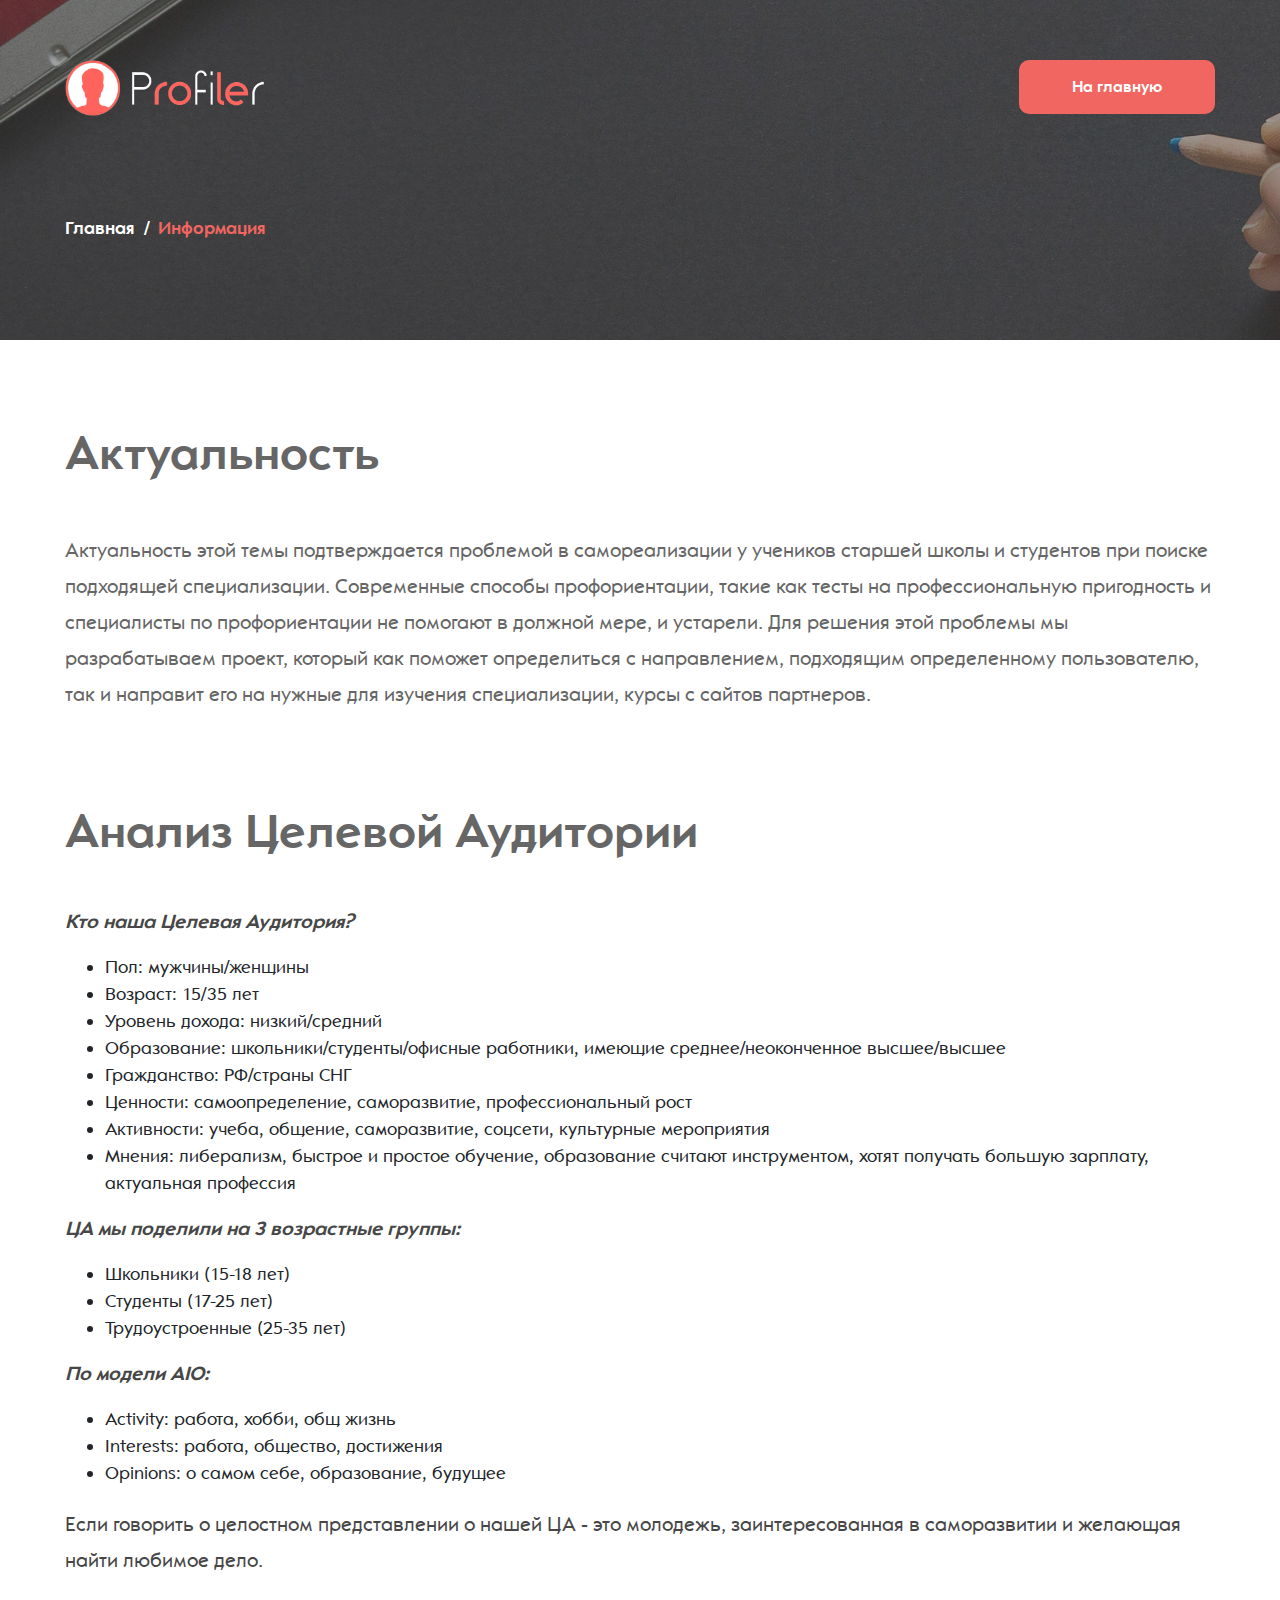
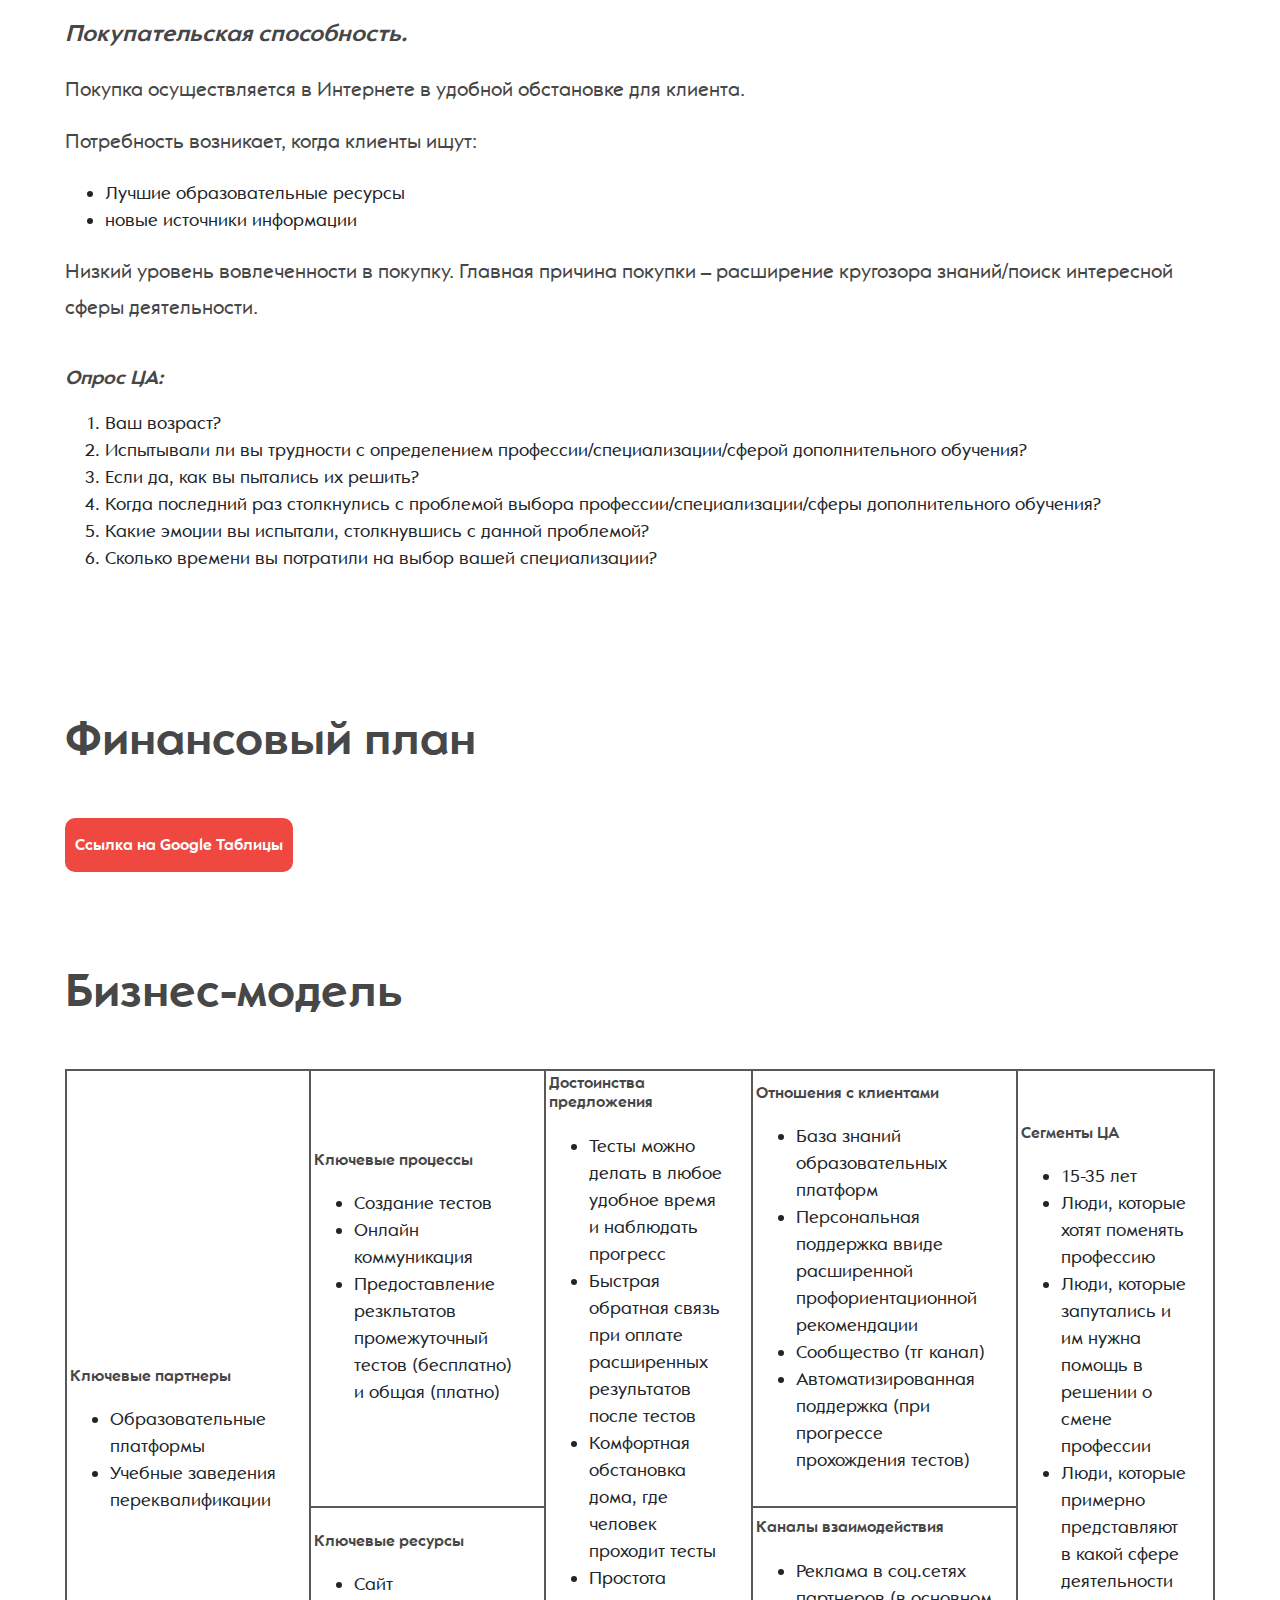
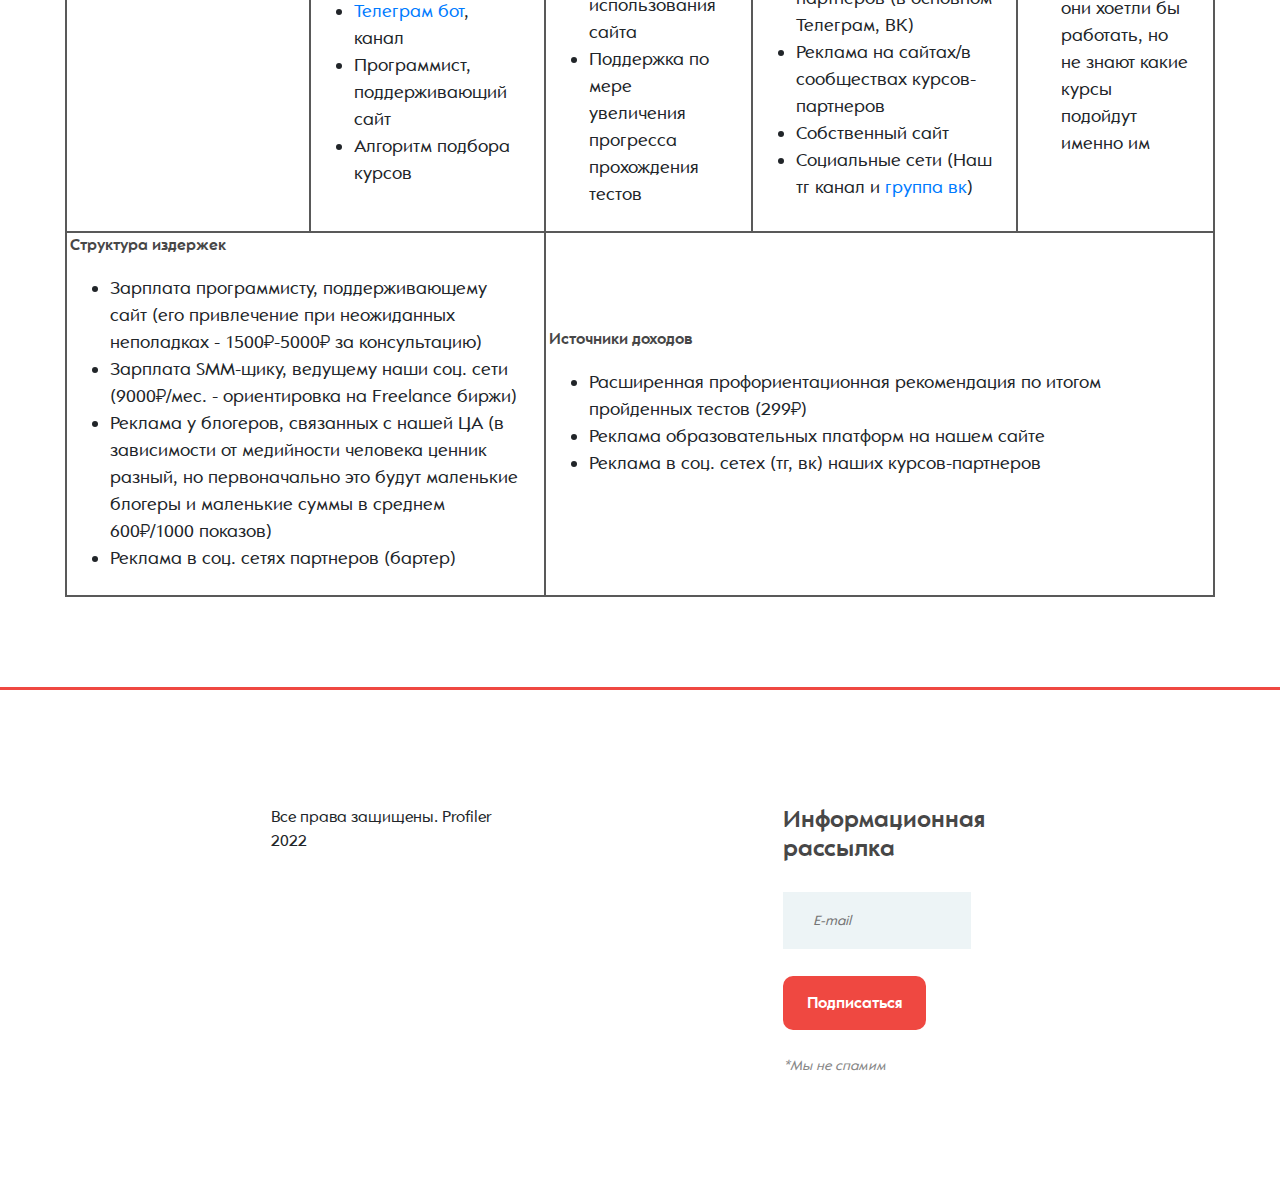
<file: info.html>
<!DOCTYPE html>
<html lang="en">
<head>
	<title>Информация</title>
	<meta charset="UTF-8">
	<meta name="description" content="Мы покажем тебе путь!">
	<meta name="keywords" content="webuni, education, creative, html">
	<meta name="viewport" content="width=device-width, initial-scale=1.0">
	<!-- Favicon -->   
	<link href="img/favicon.ico" rel="shortcut icon"/>

	<!-- Google Fonts -->
	<link href="https://fonts.googleapis.com/css?family=Raleway:400,400i,500,500i,600,600i,700,700i,800,800i" rel="stylesheet">

	<!-- Stylesheets -->
	<link rel="stylesheet" href="css/bootstrap.min.css"/>
	<link rel="stylesheet" href="css/font-awesome.min.css"/>
	<link rel="stylesheet" href="css/owl.carousel.css"/>
	<link rel="stylesheet" href="css/style.css"/>


	<script src="https://telegram.org/js/telegram-web-app.js"></script>
</head>
<body>
	<!-- Page Preloder -->
	<div id="preloder">
		<div class="loader"></div>
	</div>

	<!-- Header section -->
	<header class="header-section">
		<div class="container">
			<div class="row">
				<div class="col-lg-3 col-md-3">
					<div class="site-logo">
						<img src="img/logo.png" alt="">
					</div>
					<!--<div class="nav-switch">
						<i class="fa fa-bars"></i>
					</div>-->
				</div>
				<div class="col-lg-9 col-md-9">
					<a href="index.html" class="site-btn header-btn">На главную</a>
					<nav class="main-menu">
						<ul>
						</ul>
					</nav>
				</div>
			</div>
		</div>
	</header>
	<!-- Header section end -->

	<!-- Page info -->
	<div class="page-info-section set-bg" data-setbg="img/page-bg/5.jpg">
		<div class="container">
			<div class="site-breadcrumb">
				<a href="index.html">Главная</a>
				<span>Информация</span>
			</div>
		</div>
	</div>
	<!-- Page info end -->
	
	<!-- Page -->
	<section class="elements-page spadinfo pb-0">
		<div class="container">
			<div class="element">
				<h2 class="e-title">Актуальность</h2>
				<p>Актуальность этой темы подтверждается проблемой в самореализации у учеников старшей школы и студентов при поиске подходящей специализации. Современные способы профориентации, такие как тесты на профессиональную пригодность и специалисты по профориентации не помогают в должной мере, и устарели. Для решения этой проблемы мы разрабатываем проект, который как поможет определиться с направлением, подходящим определенному пользователю, так и направит его на нужные для изучения специализации, курсы с сайтов партнеров.</p>
			</div>
			<div class="element">
				<h2 class="e-title">Анализ Целевой Аудитории</h2>
				<p><h5><i>Кто наша Целевая Аудитория?</i></h5>
					<ul>
						<li>Пол: мужчины/женщины</li>
						<li>Возраст: 15/35 лет</li>
						<li>Уровень дохода: низкий/средний</li>
						<li>Образование: школьники/студенты/офисные работники, имеющие среднее/неоконченное высшее/высшее</li>
						<li>Гражданство: РФ/страны СНГ</li>
						<li>Ценности: самоопределение, саморазвитие, профессиональный рост</li>
						<li>Активности: учеба, общение, саморазвитие, соцсети, культурные мероприятия</li>
						<li>Мнения: либерализм, быстрое и простое обучение, образование считают инструментом, хотят получать большую зарплату, актуальная профессия</li>
					</ul>
					<h5><i>ЦА мы поделили на 3 возрастные группы:</i></h4>
					<ul>
						<li>Школьники (15-18 лет)</li>
						<li>Студенты (17-25 лет)</li>
						<li>Трудоустроенные (25-35 лет)</li>
					</ul>
					<h5><i>По модели AIO:</i></h4>
					<ul>
						<li>Activity: работа, хобби, общ жизнь</li>
						<li>Interests: работа, общество, достижения</li>
						<li>Opinions: о самом себе, образование, будущее</li>
					</ul>
					<p>Если говорить о целостном представлении о нашей ЦА - это молодежь, заинтересованная в саморазвитии и желающая найти любимое дело.</p>
					<br><h4><i>Покупательская способность.</i></h4><br>
					<p>Покупка осуществляется в Интернете в удобной обстановке для клиента.</p> 
					<p>Потребность возникает, когда клиенты ищут:</p>
					<ul>
						<li>Лучшие образовательные ресурсы</li>
						<li>новые источники информации</li>
					</ul>
					<p>Низкий уровень вовлеченности в покупку. Главная причина покупки – расширение кругозора знаний/поиск интересной сферы деятельности.</p>
					<br>
					<h5><i>Опрос ЦА:</i></h5>
					<ol>
						<li>Ваш возраст?</li>
						<li>Испытывали ли вы трудности с определением профессии/специализации/сферой дополнительного обучения?</li>
						<li>Если да, как вы пытались их решить?</li>
						<li>Когда последний раз столкнулись с проблемой выбора  профессии/специализации/сферы дополнительного обучения?</li>
						<li>Какие эмоции вы испытали, столкнувшись с данной проблемой?</li>
						<li>Сколько времени вы потратили на выбор вашей специализации?</li>
					</ol>
				</p>
			</div>
			<div class="element">
				<div class="cd-index cd-main-content">
					<div class="pt-5">
						<h2 class="e-title">Финансовый план</h2>
						<a href="https://docs.google.com/spreadsheets/d/17TNgQ25KJbqHJ_dyDQ4QqzaJ4YllJyU_29BSMVV2xc8/edit#gid=0" class="site-btn">Ссылка на Google Таблицы</a>
					</div>
				</div>
			</div>
			<div class="element">
				<h2 class="e-title">Бизнес-модель</h2>
				<table class="iksweb">
					<tbody>
						<tr>
							<td rowspan="2">
								<h6>Ключевые партнеры</h6>
								<ul>
									<li>Образовательные платформы</li>
									<li>Учебные заведения переквалификации</li>
								</ul>
							</td>
							<td>
								<h6>Ключевые процессы</h6>
								<ul>
									<li>Создание тестов</li>
									<li>Онлайн коммуникация</li>
									<li>Предоставление резкльтатов промежуточный тестов (бесплатно) и общая (платно)</li>
								</ul>
							</td>
							<td rowspan="2">
								<h6>Достоинства предложения</h6>
								<ul>
									<li>Тесты можно делать в любое удобное время и наблюдать прогресс</li>
									<li>Быстрая обратная связь при оплате расширенных результатов после тестов</li>
									<li>Комфортная обстановка дома, где человек проходит тесты</li>
									<li>Простота использования сайта</li>
									<li>Поддержка по мере увеличения прогресса прохождения тестов</li>
								</ul>
							</td>
							<td>
								<h6>Отношения с клиентами</h6>
								<ul>
									<li>База знаний образовательных платформ</li>
									<li>Персональная поддержка ввиде расширенной профориентационной рекомендации</li>
									<li>Сообщество (тг канал)</li>
									<li>Автоматизированная поддержка (при прогрессе прохождения тестов)</li>
								</ul>
							</td>
							<td rowspan="2">
								<h6>Сегменты ЦА</h6>
								<ul>
									<li>15-35 лет</li>
									<li>Люди, которые хотят поменять профессию</li>
									<li>Люди, которые запутались и им нужна помощь в решении о смене профессии</li>
									<li>Люди, которые примерно представляют в какой сфере деятельности они хоетли бы работать, но не знают какие курсы подойдут именно им</li>
								</ul>
							</td>
						</tr>
						<tr>
							<td>
								<h6>Ключевые ресурсы</h6>
								<ul>
									<li>Сайт</li>
									<li><a href="https://t.me/ProfilerTeam_bot" target="_blank">Телеграм бот</a>, канал</li>
									<li>Программист, поддерживающий сайт</li>
									<li>Алгоритм подбора курсов</li>
								</ul>
							</td>
							<td>
								<h6>Каналы взаимодействия</h6>
								<ul>
									<li>Реклама в соц.сетях партнеров (в основном Телеграм, ВК)</li>
									<li>Реклама на сайтах/в сообществах курсов-партнеров</li>
									<li>Собственный сайт</li>
									<li>Социальные сети (Наш тг канал и <a href="https://vk.com/profilerteam" target="_blank">группа вк</a>)</li>
								</ul>
							</td>
						</tr>
						<tr>
							<td colspan="2">
								<h6>Структура издержек</h6>
								<ul>
									<li>Зарплата программисту, поддерживающему сайт (его привлечение при неожиданных неполадках - 1500₽-5000₽ за консультацию)</li>
									<li>Зарплата SMM-щику, ведущему наши соц. сети (9000₽/мес. - ориентировка на Freelance биржи)</li>
									<li>Реклама у блогеров, связанных с нашей ЦА (в зависимости от медийности человека ценник разный, но первоначально это будут маленькие блогеры и маленькие суммы в среднем 600₽/1000 показов)</li>
									<li>Реклама в соц. сетях партнеров (бартер)</li>
								</ul>
							</td>
							<td colspan="3">
								<h6>Источники доходов</h6>
								<ul>
									<li>Расширенная профориентационная рекомендация по итогом пройденных тестов (299₽)</li>
									<li>Реклама образовательных платформ на нашем сайте</li>
									<li>Реклама в соц. сетех (тг, вк) наших курсов-партнеров</li>
								</ul>
							</td>
						</tr>
					</tbody>
				</table>
			</div>
		</div>
	</section>
	<!-- Page end -->


	<!-- footer section -->
	<footer class="footer-section spad pb-0">
		<div class="footer-top">
			<div class="footer-warp">
				<div class="row">
					<div class="widget-item">
						
					</div>
					<div class="widget-item">
						Все права защищены. Profiler 2022
					</div>
					<div class="widget-item">
						
					</div>
					<div class="widget-item">
						<h4>Информационная рассылка</h4>
						<form class="footer-newslatter">
							<input type="email" placeholder="E-mail" required>
							<button class="site-btn">Подписаться</button>
							<p>*Мы не спамим</p>
						</form>
					</div>
				</div>
			</div>
		</div>
	</footer> 
	<!-- footer section end -->


	<!--====== Javascripts & Jquery ======-->
	<script src="js/jquery-3.2.1.min.js"></script>
	<script src="js/bootstrap.min.js"></script>
	<script src="js/mixitup.min.js"></script>
	<script src="js/circle-progress.min.js"></script>
	<script src="js/owl.carousel.min.js"></script>
	<script src="js/main.js"></script>
</body>
</html>
</file>
<file: css/style.css>
/* =================================
------------------------------------
  WebUni - Education Template
  Version: 1.0
 ------------------------------------ 
 ====================================*/

/*----------------------------------------*/
/* Template default CSS
/*----------------------------------------*/

@font-face {
	font-family: 'Opel Sans';
	font-style: normal;
	font-weight: normal;
	src: local('Opel Sans'),
		url('/fonts/Opel-Sans-Regular.woff2') format('woff2'), 
		url('/fonts/Opel-Sans-Regular.woff') format('woff'),
		url('/fonts/Opel-Sans-Regular.ttf') format('ttf');
}

@font-face {
	font-family: 'Opel Sans';
	font-style: normal;
	font-weight: bold;
	src: local('Opel Sans'),
		url('/fonts/Opel-Sans-Bold.woff2') format('woff2'), 
		url('/fonts/Opel-Sans-Bold.woff') format('woff'),
		url('/fonts/Opel-Sans-Bold.ttf') format('ttf');
}

html,
body {
	height: 100%;
	font-family: 'Opel Sans', 'Raleway', sans-serif;
	-webkit-font-smoothing: antialiased;
	-moz-osx-font-smoothing: antialiased;
}

h1,
h2,
h3,
h4,
h5,
h6 {
	margin: 0;
	font-weight: bold;
	color: #474747;
}

h1 {
	font-size: 70px;
}

h2 {
	font-size: 36px;
}

h3 {
	font-size: 30px;
}

h4 {
	font-size: 24px;
}

h5 {
	font-size: 20px;
}

h6 {
	font-size: 16px;
}

p {
	font-size: 14.1px;
	color: #878787;
	line-height: 2.2;
	font-weight: 500;
}

progress {
  	height: 8px;
	width: 100%;
	text-align: center;
	background: #f1f1f1;
	appearance: none;
}

progress::-webkit-progress-bar {
	width: 100%;
	height: 10px;
	border-radius: 10px;
	background: #f1f1f1;
}

progress::-webkit-progress-value {
	border-radius: 10px;
	background: #ef4841;
}

progress::-moz-progress-bar {
	border-radius: 5px;
	background: #ef4841;
}

img {
	max-width: 100%;
}

input:focus,
select:focus,
button:focus,
textarea:focus {
	outline: none;
}

::-webkit-input-placeholder {
	font-style: italic;
}

::-ms-input-placeholder {
	font-style: italic;
}

:-ms-input-placeholder {
	font-style: italic;
}

::placeholder {
	font-style: italic;
}

a:hover {
	color: #ef4841;
}

a:hover,
a:focus {
	text-decoration: none;
	outline: none;
}

ul,
ol {
	padding: 0;
	margin: 0;
}

/*---------------------
  Helper CSS
-----------------------*/

.section-title {
	text-align: center;
	padding: 0 110px;
	margin-bottom: 110px;
}

.section-title h2 {
	font-size: 48px;
	font-weight: 600;
	margin-bottom: 25px;
}

.section-title p {
	margin-bottom: 0;
	font-weight: 500;
}

.set-bg {
	background-repeat: no-repeat;
	background-size: cover;
	background-position: top center;
}

.spad {
	padding-top: 115px;
	padding-bottom: 115px;
}

.spadinfo {
	padding-top: 85px;
	padding-bottom: 90px;
}

.text-white h1,
.text-white h2,
.text-white h3,
.text-white h4,
.text-white h5,
.text-white h6,
.text-white p,
.text-white span,
.text-white li,
.text-white a {
	color: #fff;
}

.rating i {
	color: #fbb710;
}

.rating .is-fade {
	color: #e0e3e4;
}

/*---------------------
  Commom elements
-----------------------*/

.element p {
	font-size: 20px;
	color: #474747;
	line-height: 1.8;
	font-weight: normal;
}

.element ul, ol {
	font-size: 18px;
	padding: 0;
	margin: 20px;
	margin-left: 40px;
}

/* buttons */

.site-btn {
	display: inline-block;
	min-width: 196px;
	text-align: center;
	border: none;
	border-radius: 10px;
	padding: 15px 10px;
	font-weight: 600;
	font-size: 16px;
	position: relative;
	color: #fff;
	cursor: pointer;
	background: #ef4841;
}

.site-btn:hover {
	color: #fff;
}

.site-btn.btn-dark {
	background: #000;
}

.site-btn.btn-fade {
	background: #e4edef;
	color: #1f1f1f;
}

/* table */

table.iksweb{
	width: 100%;
	border-collapse:collapse;
	border-spacing:0;
	height: auto; 
}
table.iksweb,table.iksweb td, table.iksweb th {
	border: 2px solid #595959; 
}
table.iksweb td,table.iksweb th {
	min-height:35px;
	padding: 3px; 
	width: 30px;
	height: 35px;
}

.iksweb ul, ol {
	padding: 0;
	margin: 20px;
	margin-left: 40px;
}


/* Preloder */

#preloder {
	position: fixed;
	width: 100%;
	height: 100%;
	top: 0;
	left: 0;
	z-index: 999999;
	background: #fff;
}

.loader {
	width: 40px;
	height: 40px;
	position: absolute;
	top: 50%;
	left: 50%;
	margin-top: -13px;
	margin-left: -13px;
	border-radius: 60px;
	animation: loader 0.8s linear infinite;
	-webkit-animation: loader 0.8s linear infinite;
}

@keyframes loader {
	0% {
		-webkit-transform: rotate(0deg);
		transform: rotate(0deg);
		border: 4px solid #f44336;
		border-left-color: transparent;
	}
	50% {
		-webkit-transform: rotate(180deg);
		transform: rotate(180deg);
		border: 4px solid #673ab7;
		border-left-color: transparent;
	}
	100% {
		-webkit-transform: rotate(360deg);
		transform: rotate(360deg);
		border: 4px solid #f44336;
		border-left-color: transparent;
	}
}

@-webkit-keyframes loader {
	0% {
		-webkit-transform: rotate(0deg);
		border: 4px solid #f44336;
		border-left-color: transparent;
	}
	50% {
		-webkit-transform: rotate(180deg);
		border: 4px solid #673ab7;
		border-left-color: transparent;
	}
	100% {
		-webkit-transform: rotate(360deg);
		border: 4px solid #f44336;
		border-left-color: transparent;
	}
}

/*------------------
  Header section
---------------------*/

.header-section {
	position: absolute;
	width: 100%;
	top: 0;
	left: 0;
	padding-top: 60px;
}

.site-logo {
	display: inline-block;
	width: 75%;
}

.main-menu ul {
	list-style: none;
}

.main-menu ul li {
	display: inline;
}

.main-menu ul li a {
	display: inline-block;
	font-size: 16px;
	color: #fff;
	margin-left: 45px;
	font-weight: 600;
	padding: 20px 0 5px;
}

.main-menu ul li a:hover {
	color: #ef4841;
}

.header-btn {
	float: right;
	margin-right: 0;
}

.nav-switch {
	display: none;
}

/*------------------
  Hero Section
---------------------*/

.hero-section {
	height: 948px;
}

.hero-text {
	text-align: center;
	padding-top: 380px;
	margin-bottom: 105px;
}

.hero-text h2 {
	font-size: 60px;
	font-weight: 500;
	margin-bottom: 20px;
}

/*------------------
  Quiz Section
---------------------*/

.quiz-box{
    background-color: #fff;
    border-radius: 10px;
    box-shadow: 0 0 10px 2px rgba(100, 100, 100, 0.1);
    width: 800px;
    overflow: hidden;
}
.quiz-header{
    padding: 10px;
}

.quiz-section {
    display: flex;
    align-items: center;
    justify-content: center;
    height: 100vh;
    overflow: hidden;
    margin: 100;
    background-size: cover;
}

.quiz-text {
	font-size: 10px;
	font-weight: 500;
	margin-bottom: 10px;
	padding-top: 0px;
	margin-bottom: 0px;
}

.quiz-text h2{
	font-size: 20px;
    padding: 10px;
}

.quiz-item ul{
    list-style: none;
}

.quiz-item ul li{
    font-size: 16px;
    margin: 5px;
	margin-left: 10px;
	display: flex;
    align-items: baseline;
}

.quiz-item ul li label{
	padding-left: 10px;
	cursor: pointer;
}

.quiz-btn {
    background-color: #ef4841;
    border: none;
    display: block;
    width: 100%;
    cursor: pointer;
    font-size: 20px;
    font-weight: bold;
    text-transform: uppercase;
    color: #fff;
    padding: 15px;
    transition: all 0.5s ease;
}

.quiz-btn:hover{
    background-color: #ef4841;
}

.quiz-btn:focus{
    outline: none;
    background-color: #ef4841;
}

input[type="range"] {
	display: block;
	-webkit-appearance: none;
	background-color: #bdc3c7;
	width: 300px;
	height: 5px;
	border-radius: 5px;
	margin: 0 auto;
	outline: 0;
}

.value {
	text-align: center;
	font-weight: bold;
	font-size: 8em;
	width: 300px; 
	height: 70px;
	line-height: 60px;
	margin: 40px auto;
	letter-spacing: -.07em;
	text-shadow: white 2px 2px 2px;
  }

input[type="range"]::-webkit-slider-thumb {
	-webkit-appearance: none;
	background-color: #e74c3c;
	width: 30px;
	height: 30px;
	border-radius: 50%;
	border: 2px solid white;
	cursor: pointer;
	transition: .3s ease-in-out;
}​
input[type="range"]::-webkit-slider-thumb:hover {
	background-color: white;
	border: 2px solid #e74c3c;
}
input[type="range"]::-webkit-slider-thumb:active {
	transform: scale(1.6);
}

/*------------------
  Categories section
---------------------*/

.categories-section .container {
	margin-bottom: -34px;
}

.categorie-item {
	margin-bottom: 34px;
	background: #edf4f6;
	-webkit-transition: all 0.4s;
	-o-transition: all 0.4s;
	transition: all 0.4s;
}

.categorie-item .ci-thumb {
	background-size: cover;
	height: 148px;
	-webkit-transition: all 0.2s;
	-o-transition: all 0.2s;
	transition: all 0.2s;
}

.categorie-item .ci-text {
	padding: 40px 35px;
}

.categorie-item .ci-text h5 {
	margin-bottom: 5px;
}

.categorie-item .ci-text span {
	font-size: 18px;
	font-weight: 600;
	color: #ef4841;
}

.categorie-item:hover {
	background: #ef4841;
}

.categorie-item:hover .ci-text h5,
.categorie-item:hover .ci-text p,
.categorie-item:hover .ci-text span {
	color: #fff;
}

/*------------------
  Search section
---------------------*/

.search-warp {
	background: #ef4841;
	padding-top: 60px;
	padding-bottom: 50px;
}

.search-warp .section-title {
	margin-bottom: 30px;
}

.course-search-form {
	background: #fff;
	padding: 44px 38px;
}

.course-search-form input[type=text],
.course-search-form input[type=email] {
	height: 56px;
	width: 36.6%;
	padding: 0 30px;
	margin-right: 18px;
	float: left;
	border: none;
	font-size: 14px;
	background: #edf4f6;
}

.course-search-form input[type=text]:focus,
.course-search-form input[type=email]:focus {
	border-bottom: 2px solid #ef4841;
}

.course-search-form .site-btn {
	min-width: 198px;
	padding: 16px 10px;
}

.search-section.ss-other-page {
	margin-top: -85px;
}

.search-section.ss-other-page .search-warp {
	position: relative;
	padding: 60px 0;
}

.search-section.ss-other-page .section-title {
	margin-bottom: 0;
}

.search-section.ss-other-page .section-title h2 {
	position: absolute;
	width: 100%;
	left: 0;
	bottom: 100%;
	font-size: 24px;
	margin-bottom: 0;
	text-align: center;
}

.search-section.ss-other-page .section-title h2 span {
	display: inline-block;
	background: #ef4841;
	padding: 20px 60px 10px;
}

.search-section.ss-other-page .course-search-form {
	background-color: transparent;
	padding: 0;
}

.search-section.ss-other-page .course-search-form input[type=text]:focus,
.search-section.ss-other-page .course-search-form input[type=email]:focus {
	border-bottom: none;
}

/*------------------
  Course section
---------------------*/

.course-warp {
	max-width: 1559px;
	padding: 0 15px;
	margin: 0 auto -30px;
}

.course-item {
	margin-bottom: 30px;
}

.course-item .course-thumb {
	height: 270px;
}

.course-item .course-thumb .price {
	font-size: 14px;
	color: #fff;
	font-weight: 600;
	background: #ef4841;
	display: inline-block;
	padding: 13px 19px;
	margin: 14px;
}

.course-item .course-info {
	background: #edf4f6;
}

.course-item .course-info .course-text {
	padding: 45px 33px 25px;
}

.course-item .course-info .course-text h5 {
	margin-bottom: 5px;
}

.course-item .course-info .course-text .students {
	font-size: 18px;
	font-weight: 600;
	color: #ef4841;
}

.course-item .course-info .course-author {
	border-top: 1px solid #d4dee1;
	padding: 14px 33px;
	overflow: hidden;
}

.course-item .course-info .course-author .ca-pic {
	width: 44px;
	height: 44px;
	border-radius: 50%;
	float: left;
}

.course-item .course-info .course-author p {
	padding-left: 60px;
	margin-bottom: 0;
	padding-top: 7px;
	font-weight: 600;
}

.course-item .course-info .course-author p span {
	color: #ef4841;
}

.course-item.featured-course {
	position: relative;
	margin-bottom: 97px;
}

.course-item.featured-course:last-child {
	margin-bottom: 30px;
}

.course-item.featured-course:nth-child(2n) .course-thumb {
	left: auto;
	right: 0;
}

.course-item.featured-course .course-thumb {
	position: absolute;
	width: 50%;
	height: 100%;
	left: 0;
	top: 0;
}

.course-item.featured-course .fet-note {
	display: inline-block;
	background: #ef4841;
	color: #fff;
	font-size: 14px;
	font-weight: 500;
	padding: 4px 15px;
	margin-bottom: 20px;
}

.course-item.featured-course .course-info .course-text {
	padding: 70px 33px 25px;
}

.course-item.featured-course .course-info .course-text h5 {
	margin-bottom: 20px;
}

.course-item.featured-course .course-info .course-author {
	border-top: none;
	padding: 14px 33px 60px;
}

.course-filter {
	list-style: none;
	text-align: center;
	padding-top: 50px;
	margin-bottom: 60px;
}

.course-filter li {
	display: inline-block;
	font-size: 18px;
	font-weight: 600;
	color: #474747;
	padding: 12px 10px 5px;
	margin: 0 10px;
	border-bottom: 4px solid transparent;
	cursor: pointer;
	-webkit-transition: all 0.3s;
	-o-transition: all 0.3s;
	transition: all 0.3s;
}

.course-filter li.mixitup-control-active {
	color: #ef4841;
	border-bottom: 4px solid #ef4841;
}

/*------------------
  Signup section
---------------------*/

.signup-section {
	background: #ef4841;
	position: relative;
}

.signup-section .section-title {
	padding: 0;
	margin-bottom: 55px;
}

.signup-section .signup-bg {
	position: absolute;
	width: 50%;
	height: 100%;
	right: 0;
	top: 0;
	z-index: 1;
}

.signup-warp {
	padding: 0 100px;
}

.signup-form,
.contact-form {
	background: #fff;
	padding: 60px;
}

.signup-form input[type=text],
.signup-form input[type=email],
.signup-form textarea,
.contact-form input[type=text],
.contact-form input[type=email],
.contact-form textarea {
	height: 57px;
	width: 100%;
	padding: 0 30px;
	margin-bottom: 27px;
	float: left;
	border: none;
	font-size: 14px;
	font-weight: 500;
	background: #edf4f6;
}

.signup-form input[type=text]:focus,
.signup-form input[type=email]:focus,
.signup-form textarea:focus,
.contact-form input[type=text]:focus,
.contact-form input[type=email]:focus,
.contact-form textarea:focus {
	border-bottom: 2px solid #ef4841;
}

.signup-form input[type=file],
.contact-form input[type=file] {
	display: none;
}

.signup-form textarea,
.contact-form textarea {
	padding-top: 23px;
	padding-bottom: 15px;
	height: 225px;
}

.signup-form .file-up-btn,
.contact-form .file-up-btn {
	display: block;
	background: #3e3e3e;
	color: #fff;
	max-width: 175px;
	padding: 13px 5px;
	font-size: 14px;
	font-weight: 600;
	margin-bottom: 23px;
	clear: both;
	text-align: center;
	overflow: hidden;
}

.signup-form .site-btn,
.contact-form .site-btn {
	padding: 17px 10px;
}

.featured-courses {
	padding-top: 67px;
}

/*------------------
  Footer section
---------------------*/

.footer-section {
	border-top: 3px solid #ef4841;
	border-bottom: 100px solid #fff;
}

.footer-warp {
	align-items: center;
	max-width: 1559px;
	padding: 0 15px;
	margin: 0 auto;
}

.widget-item {
	width: 20%;
	padding: 0 15px;
}

.widget-item h4 {
	margin-bottom: 30px;
}

.widget-item ul {
	list-style: none;
	padding-top: 30px;
}

.widget-item ul li {
	margin-bottom: 10px;
	font-size: 14px;
	font-weight: 500;
	color: #878787;
}

.widget-item ul li:last-child {
	margin-bottom: 0;
}

.widget-item ul a {
	color: #878787;
}

.widget-item ul.contact-list li {
	margin-bottom: 27px;
	position: relative;
	padding-left: 10px;
}

.widget-item ul.contact-list li:last-child {
	margin-bottom: 0;
}

.widget-item ul.contact-list li:after {
	position: absolute;
	content: "";
	width: 8px;
	height: 8px;
	left: -5px;
	top: 6px;
	border-radius: 50%;
	background: #ef4841;
}

.footer-newslatter {
	padding-right: 38px;
}

.footer-newslatter input[type=email] {
	height: 57px;
	width: 100%;
	padding: 0 30px;
	margin-bottom: 27px;
	float: left;
	border: none;
	font-size: 14px;
	background: #edf4f6;
}

.footer-newslatter .site-btn {
	min-width: 143px;
	margin-bottom: 20px;
}

.footer-newslatter p {
	margin-bottom: 0;
	font-weight: 500;
	font-style: italic;
}

.footer-bottom {
	overflow: hidden;
	background: #edf4f6;
	padding: 20px 0;
	margin-top: 50px;
}

.footer-menu {
	list-style: none;
	float: right;
}

.footer-menu li {
	display: inline;
}

.footer-menu li:last-child a {
	padding-right: 0;
	margin-right: 0;
}

.footer-menu li:last-child a:after {
	display: none;
}

.footer-menu li a {
	display: inline-block;
	font-size: 14px;
	font-weight: 600;
	color: #474747;
	padding-right: 10px;
	margin-right: 10px;
	position: relative;
}

.footer-menu li a:after {
	position: absolute;
	content: "|";
	right: 0;
	top: 0;
}

.copyright {
	padding-top: 3px;
	float: left;
	font-size: 14px;
	font-weight: 600;
	color: #474747;
}

/*------------------
    Other Pages
---------------------
=======================*/

.page-info-section {
	height: 340px;
}

.site-breadcrumb {
	padding-top: 215px;
}

.site-breadcrumb a,
.site-breadcrumb span {
	display: inline-block;
	margin-right: 10px;
	padding-right: 10px;
	font-weight: 600;
	font-size: 18px;
}

.site-breadcrumb a {
	color: #fff;
	position: relative;
}

.site-breadcrumb a:after {
	position: absolute;
	content: "/";
	right: -6px;
	top: 0;
	color: #fff;
}

.site-breadcrumb span {
	color: #ef4841;
}

/*------------------
  Single course
---------------------*/

.course-meta-area {
	background: #edf4f6;
	padding: 35px 0;
}

.course-meta-area .course-note {
	display: inline-block;
	background: #ef4841;
	color: #fff;
	font-size: 14px;
	font-weight: 500;
	padding: 4px 15px;
	margin-bottom: 20px;
}

.course-metas {
	padding-top: 50px;
	margin-bottom: 45px;
	display: table;
}

.course-meta {
	display: table-cell;
	height: 100%;
	border-right: 2px solid #c5ced0;
	padding: 5px 50px;
}

.course-meta:nth-child(1) {
	padding-left: 0;
}

.course-meta:nth-child(4) {
	padding-right: 0;
	border-right: none;
}

.course-meta p {
	margin-bottom: 0;
}

.course-meta .course-author .ca-pic {
	width: 44px;
	height: 44px;
	border-radius: 50%;
	float: left;
}

.course-meta .course-author h6 {
	padding-left: 60px;
}

.course-meta .course-author p {
	padding-left: 60px;
	margin-bottom: 0;
	padding-top: 4px;
	font-weight: 600;
}

.course-meta .course-author p span {
	color: #ef4841;
}

.course-meta .cm-info h6 {
	margin-bottom: 3px;
}

.course-meta .cm-info p {
	font-weight: 600;
}

.course-meta .rating {
	padding-left: 15px;
	font-size: 12px;
}

.course-meta-area .site-btn {
	min-width: auto;
	font-size: 14px;
}

.course-meta-area .price-btn {
	padding: 20px 30px;
	background: #474747;
	margin-right: 10px;
}

.course-meta-area .buy-btn {
	padding: 20px 40px;
}

.course-preview {
	padding-top: 37px;
	margin-bottom: 55px;
}

.course-list .cl-item {
	margin-bottom: 55px;
}

.course-list .cl-item h4 {
	margin-bottom: 46px;
}

.course-list .cl-item p {
	margin-bottom: 0;
}

.realated-courses {
	background: #edf4f6;
}

.realated-courses .rc-title {
	font-size: 34px;
	margin-bottom: 85px;
}

.realated-courses .course-item .course-info {
	background: #fff;
}

.realated-courses .owl-next {
	position: absolute;
	right: -80px;
	top: 50%;
	margin-top: -27px;
	width: 54px;
	height: 54px;
	border-radius: 50%;
	text-align: center;
	color: #fff;
	font-size: 22px;
	padding-top: 10px;
	background: #ef4841;
}

/*------------------
  Blog Page
---------------------*/

.blog-page {
	border-bottom: 2px solid #c5ced0;
}

.blog-post {
	margin-bottom: 70px;
}

.blog-post h3 {
	padding-top: 58px;
	margin-bottom: 15px;
}

.blog-post p {
	font-weight: 500;
	font-size: 14px;
	margin-bottom: 25px;
}

.blog-post .blog-metas {
	margin-bottom: 15px;
}

.blog-post .blog-metas .blog-meta {
	display: inline-block;
	padding: 9px 15px;
	position: relative;
	margin-bottom: 5px;
}

.blog-post .blog-metas .blog-meta:last-child:after {
	display: none;
}

.blog-post .blog-metas .blog-meta:after {
	position: absolute;
	content: "";
	width: 2px;
	height: 30px;
	right: 0;
	top: calc(50% - 15px);
	background: #c5ced0;
}

.blog-post .blog-metas .blog-meta.author {
	position: relative;
	padding-left: 50px;
}

.blog-post .blog-metas .blog-meta.author .post-author {
	position: absolute;
	width: 34px;
	height: 34px;
	left: 0;
	top: calc(50% - 17px);
	border-radius: 50%;
	float: left;
	margin-right: 5px;
}

.blog-post .blog-metas .blog-meta a {
	font-size: 14px;
	font-weight: 600;
	color: #878787;
}

.blog-post .site-btn.readmore {
	min-width: 172px;
}

.sb-widget-item {
	margin-bottom: 75px;
}

.sb-widget-item .sb-w-title {
	margin-bottom: 50px;
}

.sb-widget-item .search-widget {
	position: relative;
}

.sb-widget-item .search-widget input {
	width: 100%;
	height: 57px;
	background: #edf4f6;
	font-size: 12px;
	padding: 5px 24px;
	padding-right: 55px;
	border: none;
}

.sb-widget-item .search-widget button {
	position: absolute;
	right: 0;
	top: 0;
	background-color: transparent;
	border: none;
	color: #c5ced0;
	height: 100%;
	width: 50px;
	cursor: pointer;
}

.sb-widget-item ul {
	list-style: none;
	padding-left: 33px;
}

.sb-widget-item ul li {
	display: block;
	margin-bottom: 12px;
}

.sb-widget-item ul li:last-child {
	margin-bottom: 0;
}

.sb-widget-item ul li a {
	color: #9e9e9e;
	display: inline-block;
	font-size: 16px;
	font-weight: 500;
}

.sb-widget-item ul li a:hover {
	color: #ef4841;
}

.sb-widget-item .tags a {
	font-size: 16px;
	display: inline-block;
	padding: 9px 24px;
	color: #fff;
	background: #ef4841;
	margin-bottom: 10px;
	margin-right: 6px;
	font-weight: 500;
}

.site-pagination {
	padding-top: 30px;
	padding-bottom: 30px;
}

.site-pagination a,
.site-pagination span {
	font-size: 16px;
	color: #474747;
	font-weight: 600;
}

.site-pagination span.active {
	color: #ef4841;
}

/*------------------
  Contact Page
---------------------*/

.contact-form-warp {
	background: #ef4841;
	padding: 45px 47px;
}

.contact-form-warp .section-title {
	padding: 0 15px;
	margin-bottom: 50px;
}

.contact-form-warp .contact-form {
	padding: 69px 40px 47px;
}

.contact-info-area {
	padding-top: 60px;
}

.contact-info-area .section-title {
	margin-bottom: 80px;
}

.contact-info-area .phone-number {
	margin-bottom: 100px;
}

.contact-info-area .phone-number span {
	font-size: 18px;
	font-weight: 700;
	color: #ef4841;
	display: block;
	margin-bottom: 5px;
}

.contact-info-area .phone-number h2 {
	color: #646464;
	display: inline-block;
	position: relative;
	padding: 0 0 10px;
	padding-right: 12px;
}

.contact-info-area .phone-number h2:after {
	position: absolute;
	content: "";
	width: 100%;
	height: 3px;
	left: 0;
	bottom: 0;
	background: #ef4841;
}

.contact-info-area .contact-list {
	list-style: none;
	padding-left: 50px;
}

.contact-info-area .contact-list li {
	margin-bottom: 27px;
	position: relative;
	padding-left: 10px;
	font-size: 14px;
	font-weight: 500;
	color: #878787;
}

.contact-info-area .contact-list li:last-child {
	margin-bottom: 0;
}

.contact-info-area .contact-list li:after {
	position: absolute;
	content: "";
	width: 8px;
	height: 8px;
	left: -5px;
	top: 6px;
	border-radius: 50%;
	background: #ef4841;
}

.contact-info-area .social-links {
	padding-top: 60px;
	padding-left: 50px;
}

.contact-info-area .social-links a {
	font-size: 14px;
	color: #707070;
	margin-right: 30px;
}

.contact-info-area .social-links a:last-child {
	margin-right: 0;
}

#map-canvas {
	height: 484px;
	margin-top: 58px;
	background: #ddd;
}

/*------------------
  Elements Page
---------------------*/

.element {
	margin-bottom: 90px;
}

.element .e-title {
	font-size: 48px;
	color: #474747;
	margin-bottom: 50px;
}

/* Accordion */

.accordion-area .panel {
	margin-bottom: 18px;
}

.accordion-area .panel-link:after {
	content: "+";
	position: absolute;
	font-size: 18px;
	font-weight: 700;
	right: 25px;
	top: 50%;
	color: #000;
	line-height: 16px;
	margin-top: -8px;
	margin-left: -4px;
}

.accordion-area .panel-header .panel-link.active {
	background: #ef4841;
	color: #fff;
}

.accordion-area .panel-header .panel-link.collapsed {
	background: #f8fafc;
	color: #1d1d1d;
}

.accordion-area .panel-header .panel-link.collapsed:after {
	content: "+";
	color: #1d1d1d;
}

.accordion-area .panel-link.active:after {
	content: "-";
	margin-top: -10px;
	color: #fff;
}

.accordion-area .panel-link {
	text-align: left;
	background-color: transparent;
	border: none;
	position: relative;
	width: 100%;
	padding: 15px 40px;
	padding-left: 30px;
	font-size: 16px;
	font-weight: 600;
	background: #e4edef;
	color: #1f1f1f;
}

.accordion-area .panel-body p {
	margin-bottom: 0;
	padding-top: 35px;
}

.accordion-area .panel-body {
	padding: 0 5px;
}

/* tab */

.tab-element .nav-tabs {
	border-bottom: none;
}

.tab-element .nav-tabs .nav-link {
	border-radius: 0;
	font-size: 16px;
	font-weight: 600;
	color: #1f1f1f;
	border: none;
	padding: 17px 23px;
	margin-right: 8px;
	background: #e4edef;
	margin-bottom: 10px;
}

.tab-element .nav-tabs .nav-item:last-child .nav-link {
	margin-right: 0;
}

.tab-element .nav-tabs .nav-link.active {
	background: #ef4841;
	color: #fff;
}

.tab-element .nav-tabs .nav-link:focus,
.tab-element .nav-tabs .nav-link:hover {
	border: none;
}

.tab-element .tab-pane p {
	padding-top: 35px;
}

/* Circle progress */

.circle-progress {
	text-align: center;
	display: block;
	position: relative;
	margin-bottom: 30px;
}

.circle-progress canvas {
	-webkit-transform: rotate(90deg);
	-ms-transform: rotate(90deg);
	transform: rotate(90deg);
}

.circle-progress .progress-info {
	position: absolute;
	width: 100%;
	top: 50%;
	margin-top: -45px;
}

.circle-progress .progress-info h2 {
	font-weight: 700;
	margin-bottom: 5px;
}

.circle-progress .progress-info p {
	font-size: 14px;
	margin-bottom: 0;
}

.fact-item h2 {
	font-size: 60px;
	color: #ef4841;
}

.icon-box h5 {
	margin-bottom: 20px;
}

.icon-box h5 span {
	font-size: 60px;
	color: #ef4841;
	margin-right: 15px;
}

/*------------------
  Responsive
---------------------*/

@media (min-width: 1200px) {
	.container {
		max-width: 1180px;
	}
}

@media (max-width: 1705px) {
	.realated-courses .owl-next {
		position: relative;
		margin: 0 auto;
		left: 0;
	}
}

/* Medium screen : 992px. */

@media only screen and (min-width: 992px) and (max-width: 1199px) {
	.site-logo {
		width: 55%;
	}
	.main-menu ul li a {
		margin-left: 38px;
	}
	.header-btn {
		min-width: 160px;
	}
	.hero-text h2 {
		font-size: 55px;
	}
	.intro-newslatter .site-btn {
		min-width: 160px;
	}
	.course-search-form input[type=text],
	.course-search-form input[type=email] {
		width: 34.6%;
	}
	.course-search-form .site-btn {
		min-width: 173px;
	}
	.course-item .course-thumb {
		height: 220px;
	}
	.course-item .course-info .course-text {
		padding: 45px 15px 25px;
	}
	.course-item .course-info .course-author {
		padding: 14px 15px;
	}
	.signup-warp {
		padding: 0 35px;
	}
	.course-meta {
		padding: 5px 20px;
	}
}

/* Tablet :768px. */

@media only screen and (min-width: 768px) and (max-width: 991px) {
	.site-logo {
		width: 100%;
	}
	.section-title {
		padding: 0;
	}
	.main-menu ul li a {
		margin-left: 20px;
	}
	.header-btn {
		min-width: 90px;
	}
	.hero-text h2 {
		font-size: 43px;
	}
	.intro-newslatter input[type=text],
	.intro-newslatter input[type=email] {
		width: 33%;
	}
	.intro-newslatter .site-btn {
		min-width: 190px;
	}
	.signup-section .signup-bg {
		display: none;
	}
	.course-search-form {
		text-align: center;
	}
	.course-search-form input[type=text],
	.course-search-form input[type=email] {
		width: 48.1%;
		margin-bottom: 20px;
	}
	.course-search-form input[type=text].last-m,
	.course-search-form input[type=email].last-m {
		margin-right: 0;
	}
	.search-section.ss-other-page .search-warp {
		padding: 60px 30px 30px;
	}
	.search-section.ss-other-page .course-search-form input[type=text],
	.search-section.ss-other-page .course-search-form input[type=email] {
		width: 48.5%;
	}
	.course-item .course-thumb {
		height: 215px;
	}
	.widget-item {
		width: 33.3333%;
		margin-bottom: 50px;
	}
	.course-item.featured-course .course-thumb {
		position: relative;
		width: 100%;
		height: 350px;
	}
	.course-meta-area {
		padding: 35px 20px;
	}
	.course-meta {
		display: inline-block;
		padding: 5px 30px;
		width: calc(50% - 3px);
		margin-bottom: 15px;
	}
	.course-meta:nth-child(2) {
		border-right: none;
	}
}

/* Large Mobile :480px. */

@media only screen and (max-width: 767px) {
	.site-logo {
		width: 55%;
	}
	.hero-text {
		text-align: center;
		padding-top: 150px;
		padding-bottom: 20px;
		margin-bottom: 105px;
	}
	.section-title {
		padding: 0;
	}
	.section-title h2 {
		font-size: 40px;
	}
	.header-btn {
		display: none;
	}
	.nav-switch {
		display: block;
		float: right;
		color: #333;
		font-size: 25px;
		width: 40px;
		height: 40px;
		background: #fff;
		text-align: center;
		padding-top: 2px;
		-webkit-box-shadow: 0 0 13px rgba(0, 0, 0, 0.25);
		box-shadow: 0 0 13px rgba(0, 0, 0, 0.25);
	}
	.main-menu {
		background: #fff;
		margin-top: 22px;
		position: absolute;
		width: 100%;
		left: 0;
		top: 100%;
		display: none;
		z-index: 999;
	}
	.main-menu ul li {
		display: block;
	}
	.main-menu ul li a {
		margin-left: 0;
		padding: 17px 25px;
		border-bottom: 1px solid #e8e8e8;
		display: block;
		color: #474747;
	}
	.hero-text {
		margin-bottom: 50px;
	}
	.hero-text h2 {
		font-size: 40px;
	}
	.intro-newslatter {
		text-align: center;
	}
	.intro-newslatter input[type=text],
	.intro-newslatter input[type=email] {
		margin-bottom: 20px;
		width: 47.6%;
	}
	.intro-newslatter input[type=text].last-s,
	.intro-newslatter input[type=email].last-s {
		margin-right: 0;
	}
	.search-warp {
		padding: 40px 30px 30px;
	}
	.course-search-form input[type=text],
	.course-search-form input[type=email] {
		width: 100%;
		margin-bottom: 20px;
		margin-right: 0;
	}
	.signup-warp {
		padding: 0 60px;
	}
	.signup-section .signup-bg {
		display: none;
	}
	.widget-item {
		width: 50%;
		margin-bottom: 50px;
	}
	.search-section.ss-other-page .search-warp {
		padding: 30px;
	}
	.search-section.ss-other-page .section-title h2 {
		background: #ef4841;
	}
	.course-item.featured-course .course-thumb {
		position: relative;
		width: 100%;
		height: 350px;
	}
	.course-meta-area {
		padding: 35px 20px;
	}
	.course-meta {
		display: inline-block;
		padding: 5px 0;
		width: 100%;
		margin-bottom: 15px;
		border-right: none;
	}
}

/* Medium Mobile :480px. */

@media only screen and (max-width: 576px) {
	.hero-section {
		height: auto;
	}
	.intro-newslatter {
		padding-bottom: 100px;
	}
	.intro-newslatter input[type=text],
	.intro-newslatter input[type=email] {
		margin-bottom: 20px;
		width: 100%;
		margin-right: 0;
	}
	.course-search-form .site-btn {
		min-width: auto;
		padding: 16px 20px;
	}
	.signup-warp {
		padding: 0;
	}
	.signup-form,
	.contact-form {
		padding: 30px;
	}
	.course-filter li {
		font-size: 14px;
	}
	.widget-item {
		width: 100%;
		margin-bottom: 50px;
	}
	.course-meta-area .price-btn {
		margin-bottom: 20px;
	}
}

/* Small Mobile :320px. */

@media only screen and (max-width: 479px) {
	.section-title h2 {
		font-size: 30px;
	}
	.signup-form,
	.contact-form {
		padding: 20px;
	}
	.search-warp {
		padding: 40px 20px 30px;
	}
	.course-search-form {
		padding: 44px 20px;
	}
	.contact-form-warp {
		padding: 40px 15px;
	}
	.contact-form-warp .contact-form {
		padding: 50px 15px 40px;
	}
	.signup-form .site-btn,
	.contact-form .site-btn {
		min-width: auto;
		padding: 17px 20px;
	}
	.contact-info-area .phone-number {
		margin-bottom: 50px;
	}
	.contact-info-area .phone-number h2 {
		font-size: 24px;
	}
	.contact-info-area .contact-list {
		padding-left: 8px;
	}
	.contact-info-area .social-links {
		padding-left: 0;
	}
	.contact-info-area .social-links a {
		margin-right: 10px;
	}
}
</file>
